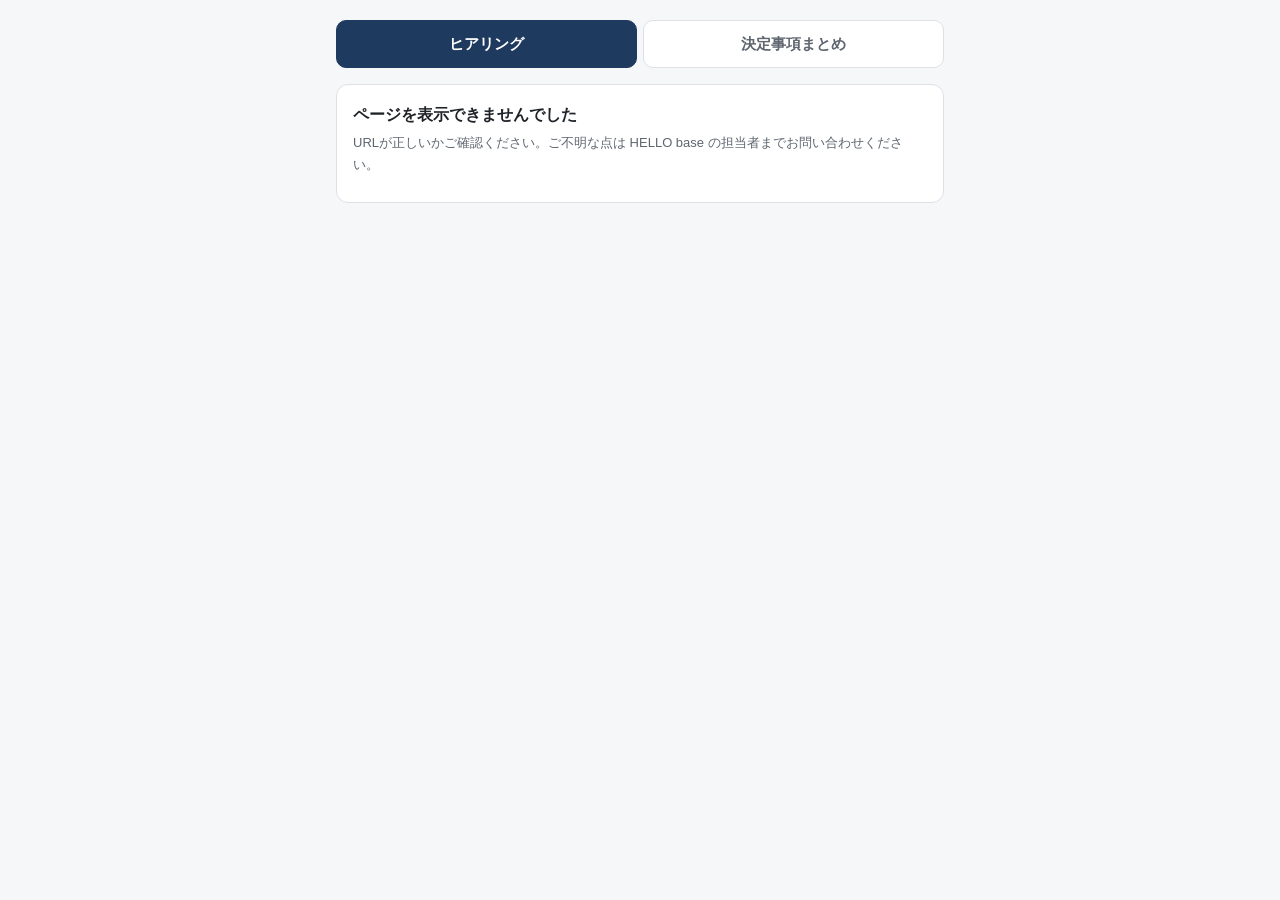
<file: docs/index.html>
<!DOCTYPE html>
<html lang="ja">
<head>
<meta charset="utf-8">
<meta name="viewport" content="width=device-width, initial-scale=1">
<meta name="robots" content="noindex, nofollow">
<title>ヒアリング</title>
<link rel="stylesheet" href="style.css">
</head>
<body>
<div class="wrap">
  <nav class="tabs noprint">
    <a href="#hearing" id="tabH" class="on">ヒアリング</a>
    <a href="#summary" id="tabS">決定事項まとめ</a>
  </nav>

  <div id="loading" class="card"><p class="desc" style="margin:0">読み込んでいます…</p></div>
  <div id="error" class="card" style="display:none">
    <p class="q">ページを表示できませんでした</p>
    <p class="desc" id="errorText">URLが正しいかご確認ください。ご不明な点は HELLO base の担当者までお問い合わせください。</p>
  </div>

  <section id="pageHearing" style="display:none">
    <div class="hero">
      <div class="kicker">HELLO base からのご確認</div>
      <h1 class="js-title"></h1>
      <p id="intro"></p>
    </div>
    <div class="progress noprint"><div id="bar"></div></div>
    <div class="ptext noprint" id="ptext"></div>
    <div class="done" id="done"></div>
    <div id="form"></div>
    <button class="btn" id="send" type="button">送信する</button>
    <div class="note">送信したあとも、このページから何度でも直して送信できます</div>
  </section>

  <section id="pageSummary" style="display:none">
    <div class="hero">
      <div class="kicker">決定事項まとめ</div>
      <h1 class="js-title"></h1>
      <p id="sub"></p>
    </div>
    <div id="decided"></div>
    <div id="pending"></div>
    <div class="noprint" style="margin-top:24px">
      <button class="btn sub" type="button" onclick="window.print()">印刷・PDFにする</button>
    </div>
  </section>
</div>
<script src="app.js"></script>
</body>
</html>
</file>
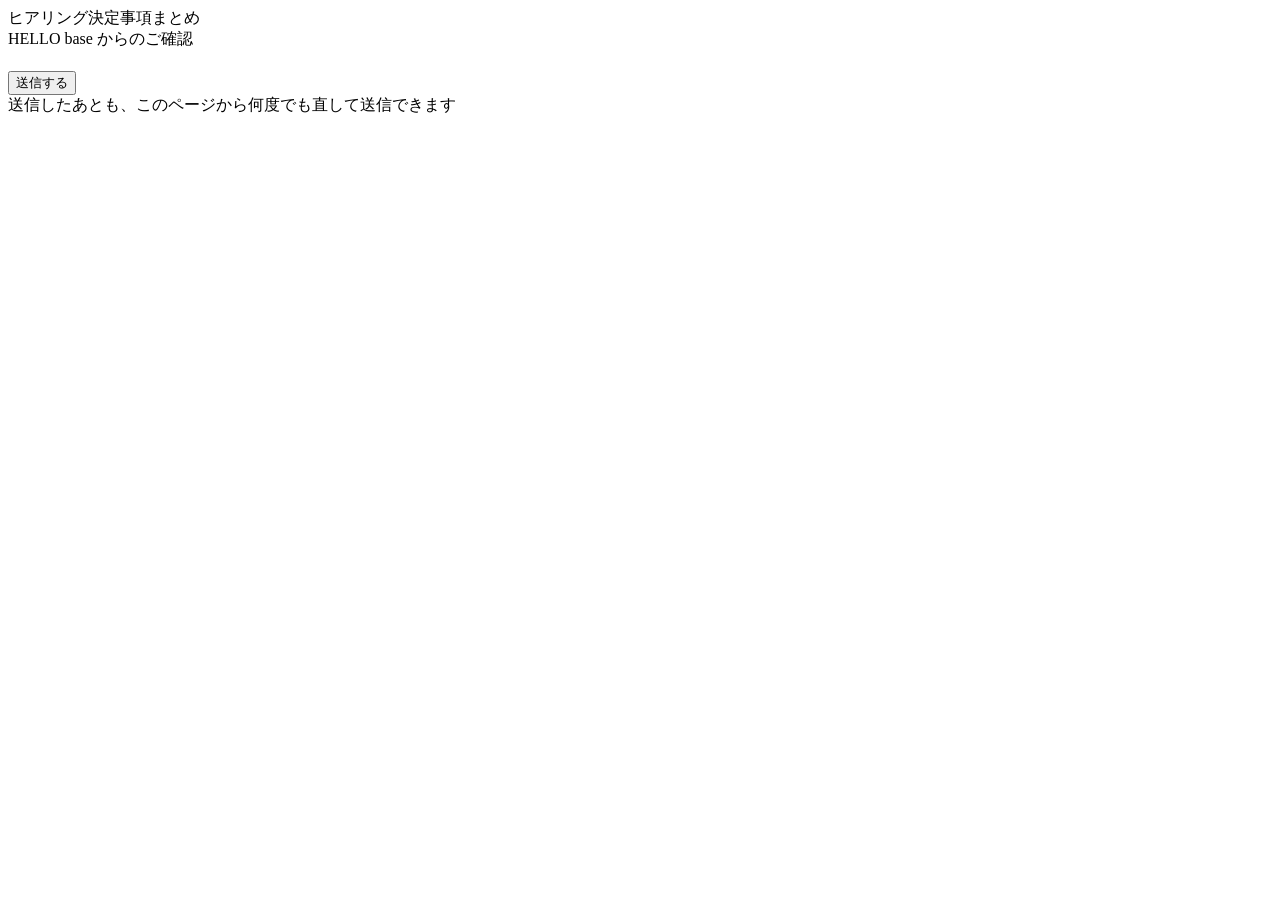
<file: Hearing.html>
<!DOCTYPE html>
<html>
<head>
<base target="_top">
<meta charset="utf-8">
<?!= include_('Styles') ?>
</head>
<body>
<div class="wrap">
  <nav class="tabs noprint"><a id="tabH" class="on">ヒアリング</a><a id="tabS">決定事項まとめ</a></nav>
  <div class="hero">
    <div class="kicker">HELLO base からのご確認</div>
    <h1 id="title"></h1>
    <p id="intro"></p>
  </div>

  <div class="progress noprint"><div id="bar"></div></div>
  <div class="ptext noprint" id="ptext"></div>

  <div class="done" id="done"></div>
  <div id="form"></div>

  <button class="btn" id="send" type="button">送信する</button>
  <div class="note">送信したあとも、このページから何度でも直して送信できます</div>
</div>

<script>
var DATA = <?!= json ?>;
var COLORS = ['#1D9E75','#378ADD','#1F3A5F','#D85A30','#D4537E','#7F77DD','#BA7517','#5F5E5A'];
var KEY = 'hearing-draft-' + DATA.code;
var inputs = DATA.items.filter(function (it) { return it.type !== 'info'; });
var values = {};

function el(tag, attrs, text) {
  var e = document.createElement(tag);
  if (attrs) Object.keys(attrs).forEach(function (k) {
    if (k === 'class') e.className = attrs[k]; else e.setAttribute(k, attrs[k]);
  });
  if (text != null) e.textContent = text;
  return e;
}
function loadDraft() {
  try { return JSON.parse(localStorage.getItem(KEY) || '{}') || {}; } catch (e) { return {}; }
}
function saveDraft() {
  try { localStorage.setItem(KEY, JSON.stringify(values)); } catch (e) {}
}
function clearDraft() {
  try { localStorage.removeItem(KEY); } catch (e) {}
}

document.getElementById('title').textContent = DATA.settings['ページタイトル'] || '';
document.getElementById('intro').textContent =
  (DATA.settings['宛名'] ? DATA.settings['宛名'] + '\n' : '') + (DATA.settings['案内文'] || '');
document.getElementById('tabH').href = DATA.links.hearing;
document.getElementById('tabS').href = DATA.links.summary;

var draft = loadDraft();
inputs.forEach(function (it) {
  var d = DATA.decisions[it.id];
  values[it.id] = draft[it.id] != null ? draft[it.id] : (d && d.status !== '未回答' ? d.latest : '');
});

var form = document.getElementById('form');
var sections = [];
DATA.items.forEach(function (it) {
  var s = sections[sections.length - 1];
  if (!s || s.name !== it.section) { s = { name: it.section, items: [] }; sections.push(s); }
  s.items.push(it);
});

sections.forEach(function (s) {
  form.appendChild(el('h2', null, s.name));
  var infos = s.items.filter(function (it) { return it.type === 'info'; });
  if (infos.length) {
    var det = el('details', { class: 'info' });
    if (infos.length <= 2) det.setAttribute('open', '');
    det.appendChild(el('summary', null, infos.length > 2 ? '内容を見る（' + infos.length + '項目）' : '内容'));
    var body = el('div', { class: 'infobody' });
    infos.forEach(function (it) {
      var box = el('div', { class: 'infoitem' });
      box.appendChild(el('div', { class: 'k' }, it.question));
      box.appendChild(el('div', { class: 'v' }, it.description));
      body.appendChild(box);
    });
    det.appendChild(body);
    form.appendChild(det);
  }
  s.items.filter(function (it) { return it.type !== 'info'; }).forEach(function (it) {
    form.appendChild(renderInput(it));
  });
});

function renderInput(it) {
  var card = el('div', { class: 'card', id: 'card-' + it.id });
  var q = el('p', { class: 'q' }, it.question);
  if (it.required) q.appendChild(el('span', { class: 'req' }, '必須'));
  card.appendChild(q);
  if (it.description) card.appendChild(el('p', { class: 'desc' }, it.description));

  if (it.type === 'single' || it.type === 'multi') {
    var current = String(values[it.id] || '').split('\n').filter(String);
    it.options.forEach(function (o, i) {
      var lab = el('label', { class: 'opt' });
      var inp = el('input', { type: it.type === 'single' ? 'radio' : 'checkbox', name: it.id, value: o.label });
      if (current.indexOf(o.label) >= 0) { inp.checked = true; lab.classList.add('on'); }
      var txt = el('span');
      txt.appendChild(el('span', { class: 'lb' }, o.label));
      if (o.note) txt.appendChild(el('span', { class: 'nt' }, o.note));
      lab.appendChild(inp); lab.appendChild(txt);
      inp.addEventListener('change', function () {
        var boxes = card.querySelectorAll('input');
        var picked = [];
        boxes.forEach(function (b) { b.parentNode.classList.toggle('on', b.checked); if (b.checked) picked.push(b.value); });
        setValue(it.id, picked.join('\n'));
      });
      card.appendChild(lab);
    });
  } else if (it.type === 'color') {
    var wrap = el('div', { class: 'swatches' });
    var picker = el('input', { type: 'color', 'aria-label': 'ほかの色を選ぶ' });
    picker.style.width = '44px'; picker.style.height = '36px'; picker.style.border = '0'; picker.style.background = 'none';
    var shown = el('span', { class: 'muted' });
    function mark(v) {
      wrap.querySelectorAll('.sw').forEach(function (sw) { sw.classList.toggle('on', sw.dataset.c === v); });
      shown.textContent = v ? '選んだ色：' + v : '';
      if (/^#[0-9a-fA-F]{6}$/.test(v)) picker.value = v;
    }
    COLORS.forEach(function (c) {
      var sw = el('button', { class: 'sw', type: 'button', 'aria-label': c });
      sw.dataset.c = c; sw.style.background = c;
      sw.addEventListener('click', function () { setValue(it.id, c); mark(c); });
      wrap.appendChild(sw);
    });
    picker.addEventListener('input', function () { setValue(it.id, picker.value.toUpperCase()); mark(picker.value.toUpperCase()); });
    wrap.appendChild(picker);
    card.appendChild(wrap);
    card.appendChild(shown);
    var free = el('input', { type: 'text', placeholder: '色の名前やイメージでもかまいません（例：落ち着いた緑）' });
    free.style.marginTop = '10px';
    if (values[it.id] && !/^#[0-9a-fA-F]{6}$/.test(values[it.id])) free.value = values[it.id];
    free.addEventListener('input', function () { setValue(it.id, free.value); mark(''); });
    card.appendChild(free);
    mark(values[it.id] || '');
  } else {
    var f;
    if (it.type === 'textarea') f = el('textarea');
    else f = el('input', { type: it.type === 'date' ? 'date' : 'text' });
    f.value = values[it.id] || '';
    f.addEventListener('input', function () { setValue(it.id, f.value); });
    card.appendChild(f);
  }
  card.appendChild(el('div', { class: 'err' }, 'こちらの項目は必須です'));
  return card;
}

function setValue(id, v) {
  values[id] = v;
  var card = document.getElementById('card-' + id);
  if (card && v) card.classList.remove('bad');
  saveDraft();
  updateProgress();
}

function updateProgress() {
  var done = inputs.filter(function (it) { return String(values[it.id] || '').trim(); }).length;
  document.getElementById('bar').style.width = Math.round(done / Math.max(inputs.length, 1) * 100) + '%';
  document.getElementById('ptext').textContent = '入力済み ' + done + ' / ' + inputs.length + ' 項目';
}
updateProgress();

document.getElementById('send').addEventListener('click', function () {
  var firstBad = null;
  inputs.forEach(function (it) {
    var card = document.getElementById('card-' + it.id);
    var bad = it.required && !String(values[it.id] || '').trim();
    card.classList.toggle('bad', bad);
    if (bad && !firstBad) firstBad = card;
  });
  if (firstBad) { firstBad.scrollIntoView({ behavior: 'smooth', block: 'center' }); return; }

  var payload = {};
  inputs.forEach(function (it) { if (String(values[it.id] || '').trim()) payload[it.id] = values[it.id]; });
  var btn = this;
  btn.disabled = true; btn.textContent = '送信中…';
  google.script.run
    .withSuccessHandler(function (res) {
      clearDraft();
      btn.disabled = false; btn.textContent = 'もう一度送信する';
      var box = document.getElementById('done');
      box.textContent = res.at + ' に ' + res.count + ' 項目を受け付けました。ありがとうございます。内容を確認のうえ、決まったことは一覧に反映します。';
      box.style.display = 'block';
      box.scrollIntoView({ behavior: 'smooth', block: 'center' });
    })
    .withFailureHandler(function (err) {
      btn.disabled = false; btn.textContent = '送信する';
      alert('送信できませんでした。時間をおいてもう一度お試しください。\n' + (err && err.message ? err.message : ''));
    })
    .submitAnswers(DATA.code, payload);
});
</script>
</body>
</html>
</file>
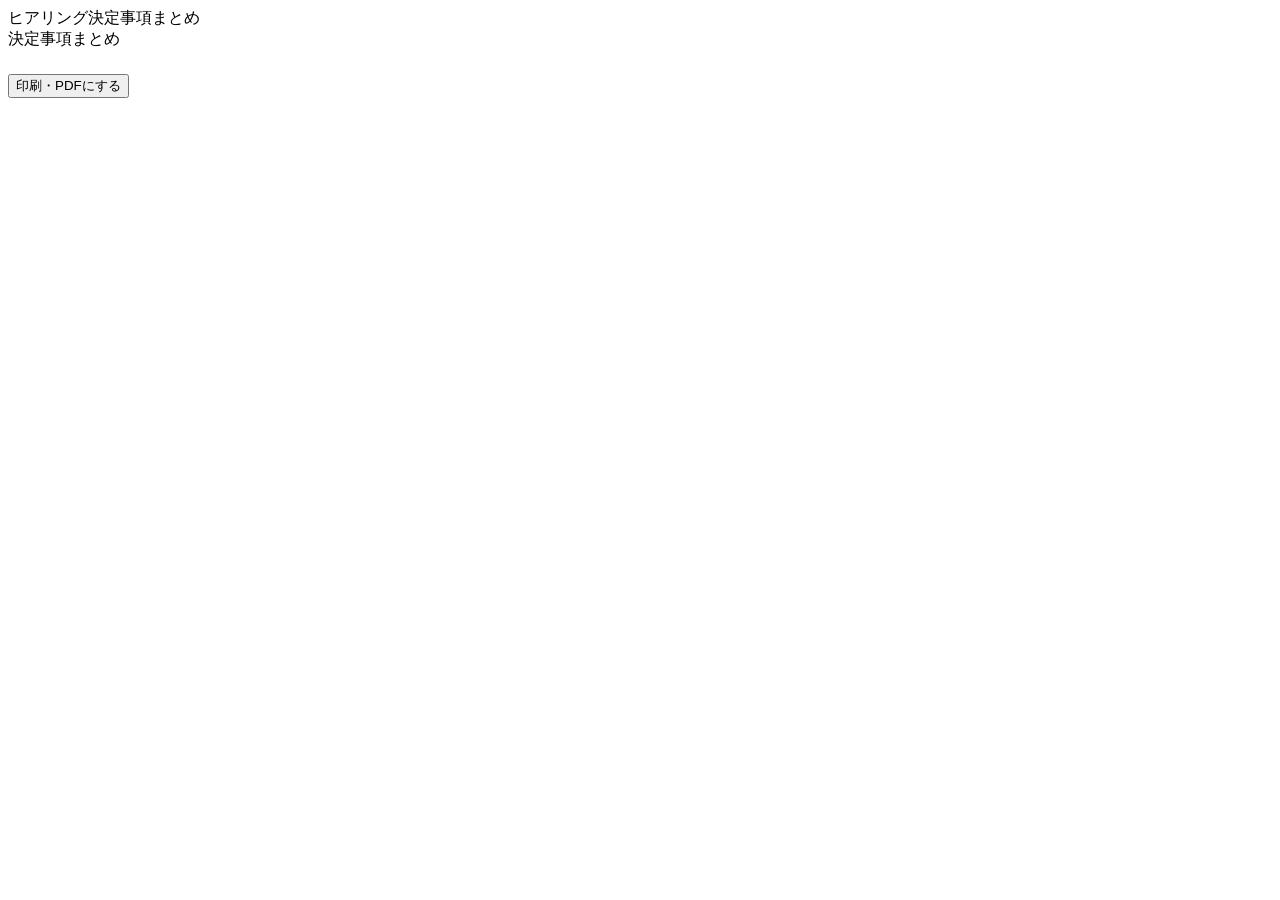
<file: Summary.html>
<!DOCTYPE html>
<html>
<head>
<base target="_top">
<meta charset="utf-8">
<?!= include_('Styles') ?>
</head>
<body>
<div class="wrap">
  <nav class="tabs noprint"><a id="tabH">ヒアリング</a><a id="tabS" class="on">決定事項まとめ</a></nav>
  <div class="hero">
    <div class="kicker">決定事項まとめ</div>
    <h1 id="title"></h1>
    <p id="sub"></p>
  </div>

  <div id="decided"></div>
  <div id="pending"></div>

  <div class="noprint" style="margin-top:24px">
    <p><button class="btn sub" type="button" onclick="window.print()">印刷・PDFにする</button></p>
  </div>
</div>

<script>
var DATA = <?!= json ?>;
function el(tag, cls, text) {
  var e = document.createElement(tag);
  if (cls) e.className = cls;
  if (text != null) e.textContent = text;
  return e;
}

document.getElementById('title').textContent = DATA.settings['ページタイトル'] || '';
document.getElementById('tabH').href = DATA.links.hearing;
document.getElementById('tabS').href = DATA.links.summary;

var latestDate = '';
Object.keys(DATA.decisions).forEach(function (k) {
  var d = DATA.decisions[k].updatedAt;
  if (d && d > latestDate) latestDate = d;
});
document.getElementById('sub').textContent =
  '今決まっていることと、確認中のことの一覧です。' + (latestDate ? '（最終更新 ' + latestDate + '）' : '');

function display(it, raw) {
  var v = String(raw || '').trim();
  if (!v) return null;
  if (it.type === 'single' || it.type === 'multi') {
    return v.split('\n').filter(String).map(function (label) {
      var o = it.options.filter(function (x) { return x.label === label; })[0];
      return o && o.note ? label + '：' + o.note : label;
    }).join('\n');
  }
  if (it.type === 'date' && /^\d{4}-\d{2}-\d{2}$/.test(v)) {
    var p = v.split('-');
    return Number(p[0]) + '年' + Number(p[1]) + '月' + Number(p[2]) + '日';
  }
  return v;
}

function valueNode(it, text) {
  var v = el('div', 'v');
  if (it.type === 'color' && /^#[0-9a-fA-F]{6}$/.test(text)) {
    var chip = el('span', 'chip'); chip.style.background = text; v.appendChild(chip);
  }
  v.appendChild(document.createTextNode(text));
  return v;
}

var decidedBySection = [];
var pending = [];
DATA.items.forEach(function (it) {
  var d = DATA.decisions[it.id] || { status: '未回答', latest: '', decided: '' };
  if (d.status === '決定') {
    var text = display(it, d.decided || d.latest || (it.type === 'info' ? it.description : ''));
    if (!text) return;
    var s = decidedBySection[decidedBySection.length - 1];
    if (!s || s.name !== it.section) { s = { name: it.section, rows: [] }; decidedBySection.push(s); }
    s.rows.push({ it: it, text: text });
  } else {
    pending.push({ it: it, d: d });
  }
});

var dec = document.getElementById('decided');
dec.appendChild(el('h2', null, '決まっていること'));
if (!decidedBySection.length) {
  dec.appendChild(el('p', 'muted', 'まだ決定した項目はありません。ヒアリングのご回答をもとに、確認のうえこちらに反映します。'));
}
decidedBySection.forEach(function (s) {
  var card = el('div', 'card');
  card.appendChild(el('p', 'q', s.name.replace(/^\d+\.\s*/, '')));
  s.rows.forEach(function (r) {
    var row = el('div', 'row');
    row.appendChild(el('div', 'k', r.it.question));
    row.appendChild(valueNode(r.it, r.text));
    card.appendChild(row);
  });
  dec.appendChild(card);
});

var pen = document.getElementById('pending');
if (pending.length) {
  pen.appendChild(el('h2', null, '確認中のこと'));
  var card = el('div', 'card');
  pending.forEach(function (p) {
    var row = el('div', 'row');
    var k = el('div', 'k', p.it.question);
    var answered = p.d.status === '回答あり';
    var badge = el('span', 'badge ' + (answered ? 'b-warn' : 'b-none'), answered ? (p.it.type === 'info' ? '確認中' : '回答あり・確認中') : '未回答');
    k.appendChild(badge);
    row.appendChild(k);
    var text = display(p.it, p.d.latest || (p.it.type === 'info' ? p.it.description : ''));
    if (text) row.appendChild(valueNode(p.it, text));
    card.appendChild(row);
  });
  pen.appendChild(card);
}
</script>
</body>
</html>
</file>
<file: docs/style.css>
:root { --accent:#1f3a5f; --accent-bg:#eef3f9; --text:#1f2328; --muted:#5f6670; --line:#dde1e6; --bg:#f6f7f9; --card:#fff; --ok:#1a7f4b; --ok-bg:#e8f5ee; --warn:#8a5a00; --warn-bg:#fff4dc; --err:#b42318; }
  * { box-sizing: border-box; }
  html, body { margin:0; padding:0; background:var(--bg); color:var(--text); font-family:-apple-system,BlinkMacSystemFont,"Hiragino Sans","Noto Sans JP","Yu Gothic UI",sans-serif; font-size:16px; line-height:1.7; -webkit-text-size-adjust:100%; }
  .wrap { max-width:640px; margin:0 auto; padding:12px 16px 48px; }
  .tabs { position:sticky; top:0; z-index:10; background:var(--bg); display:flex; gap:6px; padding:8px 0 10px; margin-bottom:6px; }
  .tabs a { flex:1; text-align:center; text-decoration:none; font-size:15px; font-weight:600; padding:10px 6px; border-radius:10px; border:1px solid var(--line); background:#fff; color:var(--muted); }
  .tabs a.on { background:var(--accent); border-color:var(--accent); color:#fff; }
  .hero { background:var(--accent); color:#fff; border-radius:14px; padding:18px 18px 16px; margin-bottom:16px; }
  .hero .kicker { font-size:12px; opacity:.85; }
  .hero h1 { font-size:21px; margin:2px 0 6px; font-weight:600; line-height:1.4; }
  .hero p { margin:0; font-size:14px; opacity:.95; white-space:pre-wrap; }
  .hero a { color:#fff; }
  .card { background:var(--card); border:1px solid var(--line); border-radius:12px; padding:16px; margin-bottom:14px; }
  h2 { font-size:17px; margin:22px 0 10px; font-weight:600; }
  .q { font-weight:600; margin:0 0 4px; }
  .req { display:inline-block; font-size:11px; color:var(--err); border:1px solid var(--err); border-radius:4px; padding:0 4px; margin-left:6px; vertical-align:2px; font-weight:400; }
  .desc { font-size:13px; color:var(--muted); margin:0 0 10px; white-space:pre-wrap; }
  .opt { display:flex; gap:10px; align-items:flex-start; border:1px solid var(--line); border-radius:10px; padding:12px; margin-bottom:8px; cursor:pointer; background:#fff; }
  .opt.on { border:2px solid var(--accent); background:var(--accent-bg); padding:11px; }
  .opt input { margin-top:5px; width:18px; height:18px; flex:none; accent-color:var(--accent); }
  .opt .lb { font-weight:600; }
  .opt .nt { display:block; font-size:13px; color:var(--muted); }
  input[type=text], input[type=date], textarea { width:100%; font-size:16px; padding:10px 12px; border:1px solid var(--line); border-radius:10px; background:#fff; color:var(--text); font-family:inherit; }
  textarea { min-height:90px; resize:vertical; }
  .swatches { display:flex; flex-wrap:wrap; gap:10px; align-items:center; }
  .sw { width:36px; height:36px; border-radius:50%; border:2px solid #fff; box-shadow:0 0 0 1px var(--line); cursor:pointer; }
  .sw.on { box-shadow:0 0 0 3px var(--accent); }
  .err { color:var(--err); font-size:13px; margin-top:6px; display:none; }
  .card.bad { border-color:var(--err); }
  .card.bad .err { display:block; }
  details.info { background:var(--card); border:1px solid var(--line); border-radius:12px; margin-bottom:14px; }
  details.info > summary { padding:14px 16px; cursor:pointer; font-weight:600; list-style:none; display:flex; justify-content:space-between; }
  details.info > summary::-webkit-details-marker { display:none; }
  details.info > summary::after { content:"開く ▾"; font-weight:400; font-size:13px; color:var(--muted); }
  details.info[open] > summary::after { content:"閉じる ▴"; }
  .infobody { padding:0 16px 8px; }
  .infoitem { border-top:1px solid var(--line); padding:10px 0; }
  .infoitem .k { font-size:13px; color:var(--muted); }
  .infoitem .v { white-space:pre-wrap; }
  .progress { height:6px; background:var(--line); border-radius:3px; overflow:hidden; margin:0 0 6px; }
  .progress > div { height:100%; background:var(--accent); width:0; transition:width .2s; }
  .ptext { font-size:12px; color:var(--muted); margin-bottom:14px; }
  .btn { display:block; width:100%; border:0; border-radius:12px; background:var(--accent); color:#fff; font-size:17px; font-weight:600; padding:15px; cursor:pointer; font-family:inherit; }
  .btn[disabled] { opacity:.6; }
  .btn.sub { background:#fff; color:var(--accent); border:1px solid var(--accent); font-size:15px; padding:12px; }
  .note { text-align:center; font-size:12px; color:var(--muted); margin-top:8px; }
  .done { background:var(--ok-bg); color:var(--ok); border-radius:12px; padding:14px 16px; margin-bottom:14px; display:none; }
  .badge { display:inline-block; font-size:11px; border-radius:6px; padding:1px 8px; margin-left:6px; vertical-align:2px; font-weight:400; }
  .b-ok { background:var(--ok-bg); color:var(--ok); }
  .b-warn { background:var(--warn-bg); color:var(--warn); }
  .b-none { background:#eef0f2; color:var(--muted); }
  .row { padding:12px 0; border-top:1px solid var(--line); }
  .row:first-child { border-top:0; padding-top:0; }
  .row .k { font-size:13px; color:var(--muted); }
  .row .v { white-space:pre-wrap; }
  .chip { display:inline-block; width:14px; height:14px; border-radius:50%; vertical-align:-2px; margin-right:6px; border:1px solid var(--line); }
  .muted { color:var(--muted); }
  a { color:var(--accent); }
  @media print {
    body { background:#fff; }
    .noprint { display:none !important; }
    .hero { background:#fff; color:var(--text); border:1px solid var(--line); }
    .hero a { color:var(--text); }
    .card { break-inside:avoid; }
  }
</file>
